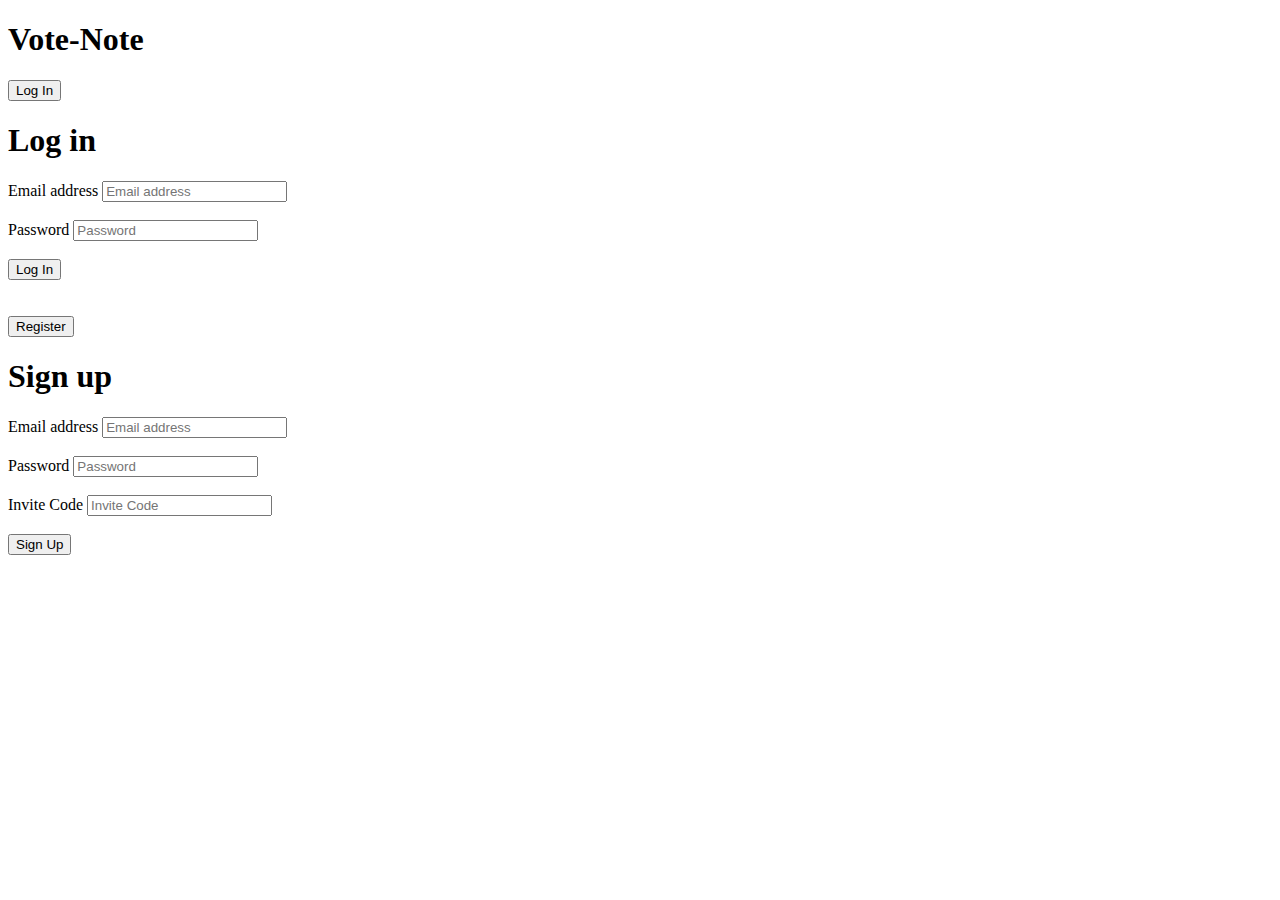
<file: lab2/index.html>
<!DOCTYPE html>
<html>
<body>

<h1>Vote-Note</h1>

<div>
  <button type="button">Log In</button>
  <h1>Log in</h1>
  <form action="/todo.html" method="get">
    <label for="email">Email address</label>
    <input type="text" id="email" name="email" placeholder="Email address"><br><br>
    <label for="email">Password</label>
    <input type="text" id="pass" name="pass" placeholder="Password"><br><br>
    <input type="submit" value="Log In">
  </form><br><br>

  <button type="button">Register</button>
  <h1>Sign up</h1>
  <form action="/todo.html" method="get">
    <label for="email">Email address</label>
    <input type="text" id="email" name="email" placeholder="Email address"><br><br>
    <label for="email">Password</label>
    <input type="text" id="pass" name="pass" placeholder="Password"><br><br>
    <label for="email">Invite Code</label>
    <input type="text" id="invite" name="invite" placeholder="Invite Code"><br><br>
    <input type="submit" value="Sign Up">
  </form>
</div>

</body>
</html>
</file>
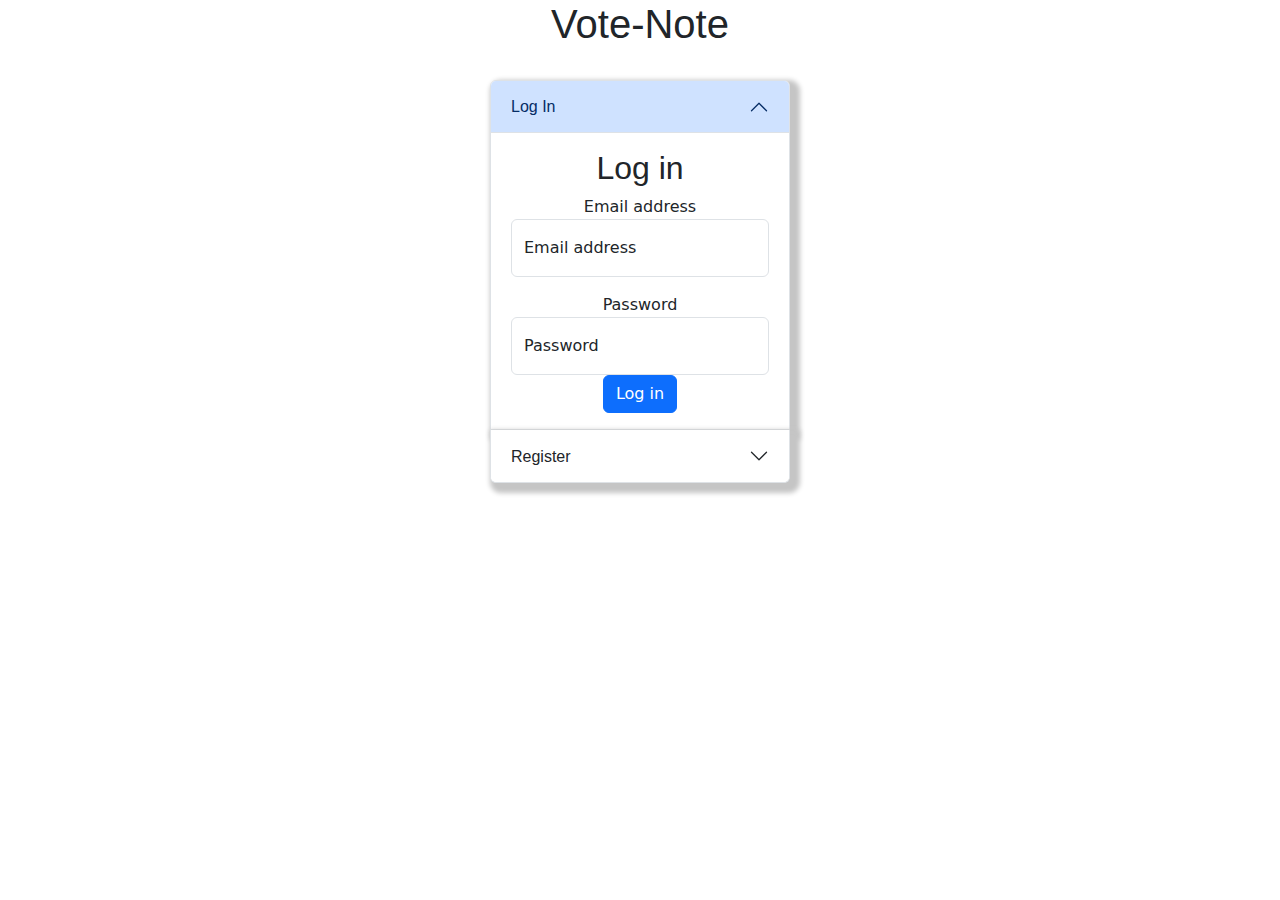
<file: lab3/index.html>
<!DOCTYPE html>
<html>
  <head>
    <link rel="stylesheet" href="https://cdn.jsdelivr.net/npm/bootstrap@5.3.8/dist/css/bootstrap.min.css">
    <link rel="stylesheet" href="css/style.css">
  </head>
  <body>

    <h1>Vote-Note</h1><br>

    <div class="accordion" id="accordionExample">
      <div class="accordion-item">
        <h2 class="accordion-header">
          <button class="accordion-button" type="button" data-bs-toggle="collapse" data-bs-target="#collapseOne" aria-expanded="true" aria-controls="collapseOne">
          Log In
          </button>
        </h2>
        <div id="collapseOne" class="accordion-collapse collapse show" data-bs-parent="#accordionExample">
          <div class="accordion-body">
            <h2>Log in</h2>
            <form action="/todo.html" method="get">
              <label for="email">Email address</label><br>
              <div class="form-floating mb-3">
                <input type="email" class="form-control" id="floatingInput" placeholder="name@example.com">
                <label for="floatingInput">Email address</label>
              </div>
              <label for="email">Password</label><br>
              <div class="form-floating">
                <input type="password" class="form-control" id="floatingPassword" placeholder="Password">
                <label for="floatingPassword">Password</label>
              </div>
              <button type="button" class="btn btn-primary">Log in</button>
            </form>
          </div>
        </div>
      </div>
      <div class="accordion-item">
        <h2 class="accordion-header">
          <button class="accordion-button collapsed" type="button" data-bs-toggle="collapse" data-bs-target="#collapseTwo" aria-expanded="false" aria-controls="collapseTwo">
            Register
          </button>
        </h2>
        <div id="collapseTwo" class="accordion-collapse collapse" data-bs-parent="#accordionExample">
          <div class="accordion-body">
            <h2>Sign up</h2>
            <form action="/todo.html" method="get">
              <label for="email">Email address</label><br>
              <input type="text" class="wider-text" id="email" name="email" placeholder="Email address"><br>
              <label for="email">Password</label><br>
              <input type="text" class="wider-text" id="pass" name="pass" placeholder="Password"><br>
              <label for="email">Invite Code</label><br>
              <input type="text" class="wider-text" id="invite" name="invite" placeholder="Invite Code"><br>
              <button type="button" class="btn btn-primary">Sign up</button>
            </form>
          </div>
        </div>
      </div>
    </div>
    <script src="https://cdn.jsdelivr.net/npm/bootstrap@5.3.8/dist/js/bootstrap.min.js"></script>
  </body>
</html>
</file>
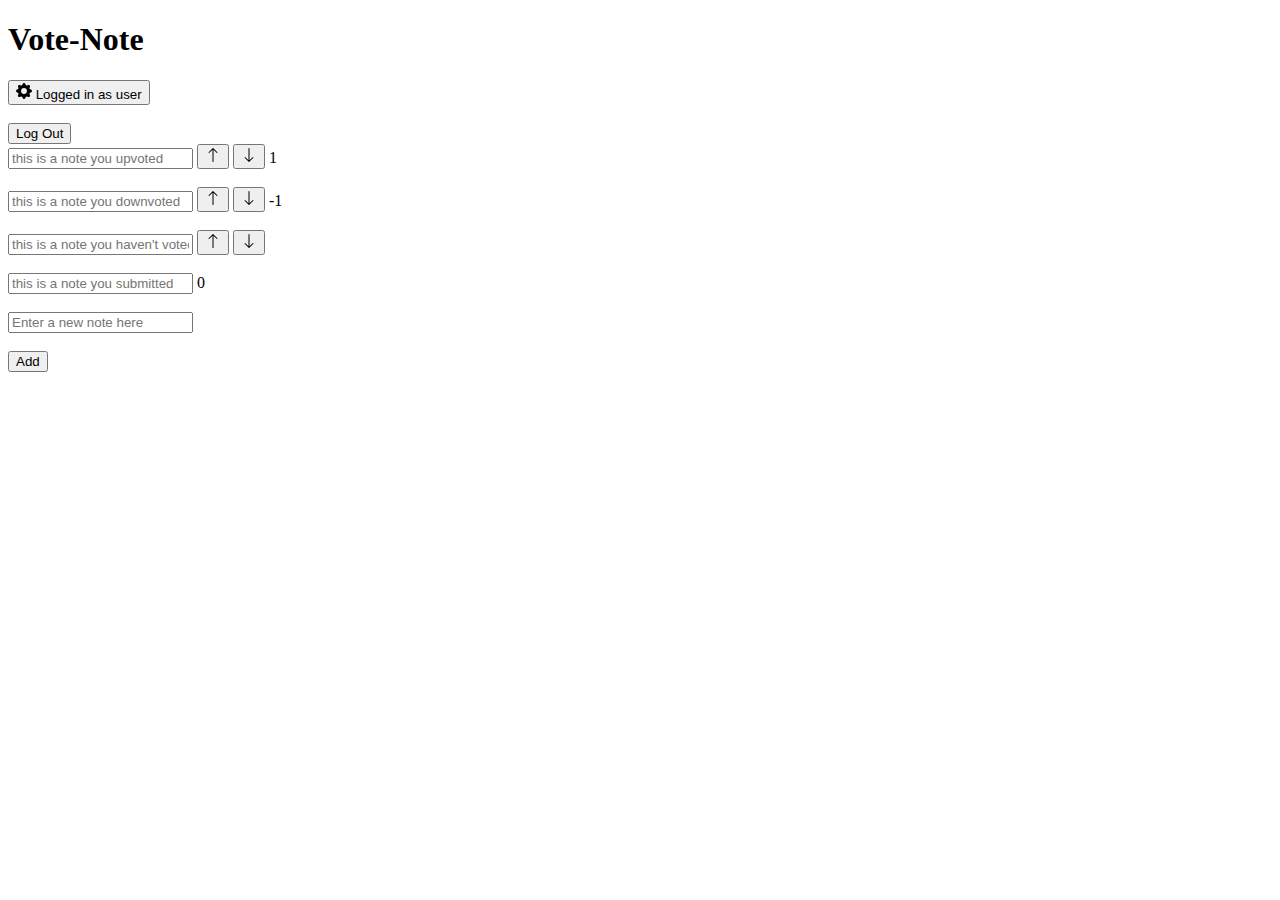
<file: lab2/todo.html>
<!DOCTYPE html>
<html>
<body>

<h1>Vote-Note</h1>
<div>
    <button type="button"><svg xmlns="http://www.w3.org/2000/svg" width="16" height="16" fill="currentColor" class="bi bi-gear-fill" viewBox="0 0 16 16">
  <path d="M9.405 1.05c-.413-1.4-2.397-1.4-2.81 0l-.1.34a1.464 1.464 0 0 1-2.105.872l-.31-.17c-1.283-.698-2.686.705-1.987 1.987l.169.311c.446.82.023 1.841-.872 2.105l-.34.1c-1.4.413-1.4 2.397 0 2.81l.34.1a1.464 1.464 0 0 1 .872 2.105l-.17.31c-.698 1.283.705 2.686 1.987 1.987l.311-.169a1.464 1.464 0 0 1 2.105.872l.1.34c.413 1.4 2.397 1.4 2.81 0l.1-.34a1.464 1.464 0 0 1 2.105-.872l.31.17c1.283.698 2.686-.705 1.987-1.987l-.169-.311a1.464 1.464 0 0 1 .872-2.105l.34-.1c1.4-.413 1.4-2.397 0-2.81l-.34-.1a1.464 1.464 0 0 1-.872-2.105l.17-.31c.698-1.283-.705-2.686-1.987-1.987l-.311.169a1.464 1.464 0 0 1-2.105-.872l-.1-.34zM8 10.93a2.929 2.929 0 1 1 0-5.86 2.929 2.929 0 0 1 0 5.858z"/>
</svg> Logged in as user</button><br><br>
    <button type="button">Log Out</button>
</div>

<div>
    <form action="/todo.html" method="get">
    <input type="text" id="upvoted" name="upvoted" placeholder="this is a note you upvoted">
    <button type="button"><svg xmlns="http://www.w3.org/2000/svg" width="16" height="16" fill="currentColor" class="bi bi-arrow-up" viewBox="0 0 16 16">
    <path fill-rule="evenodd" d="M8 15a.5.5 0 0 0 .5-.5V2.707l3.146 3.147a.5.5 0 0 0 .708-.708l-4-4a.5.5 0 0 0-.708 0l-4 4a.5.5 0 1 0 .708.708L7.5 2.707V14.5a.5.5 0 0 0 .5.5"/>
    </svg></button>
    <button type="button"><svg xmlns="http://www.w3.org/2000/svg" width="16" height="16" fill="currentColor" class="bi bi-arrow-down" viewBox="0 0 16 16">
    <path fill-rule="evenodd" d="M8 1a.5.5 0 0 1 .5.5v11.793l3.146-3.147a.5.5 0 0 1 .708.708l-4 4a.5.5 0 0 1-.708 0l-4-4a.5.5 0 0 1 .708-.708L7.5 13.293V1.5A.5.5 0 0 1 8 1"/>
    </svg></button> 1<br><br>
    <input type="text" id="downvoted" name="downvoted" placeholder="this is a note you downvoted">
    <button type="button"><svg xmlns="http://www.w3.org/2000/svg" width="16" height="16" fill="currentColor" class="bi bi-arrow-up" viewBox="0 0 16 16">
    <path fill-rule="evenodd" d="M8 15a.5.5 0 0 0 .5-.5V2.707l3.146 3.147a.5.5 0 0 0 .708-.708l-4-4a.5.5 0 0 0-.708 0l-4 4a.5.5 0 1 0 .708.708L7.5 2.707V14.5a.5.5 0 0 0 .5.5"/>
    </svg></button>
    <button type="button"><svg xmlns="http://www.w3.org/2000/svg" width="16" height="16" fill="currentColor" class="bi bi-arrow-down" viewBox="0 0 16 16">
    <path fill-rule="evenodd" d="M8 1a.5.5 0 0 1 .5.5v11.793l3.146-3.147a.5.5 0 0 1 .708.708l-4 4a.5.5 0 0 1-.708 0l-4-4a.5.5 0 0 1 .708-.708L7.5 13.293V1.5A.5.5 0 0 1 8 1"/>
    </svg></button> -1<br><br>
    <input type="text" id="novote" name="novote" placeholder="this is a note you haven't voted">
    <button type="button"><svg xmlns="http://www.w3.org/2000/svg" width="16" height="16" fill="currentColor" class="bi bi-arrow-up" viewBox="0 0 16 16">
    <path fill-rule="evenodd" d="M8 15a.5.5 0 0 0 .5-.5V2.707l3.146 3.147a.5.5 0 0 0 .708-.708l-4-4a.5.5 0 0 0-.708 0l-4 4a.5.5 0 1 0 .708.708L7.5 2.707V14.5a.5.5 0 0 0 .5.5"/>
    </svg></button>
    <button type="button"><svg xmlns="http://www.w3.org/2000/svg" width="16" height="16" fill="currentColor" class="bi bi-arrow-down" viewBox="0 0 16 16">
    <path fill-rule="evenodd" d="M8 1a.5.5 0 0 1 .5.5v11.793l3.146-3.147a.5.5 0 0 1 .708.708l-4 4a.5.5 0 0 1-.708 0l-4-4a.5.5 0 0 1 .708-.708L7.5 13.293V1.5A.5.5 0 0 1 8 1"/>
    </svg></button><br><br>
    <input type="text" id="note" name="note" placeholder="this is a note you submitted"> 0<br><br>
    <input type="text" id="new" name="new" placeholder="Enter a new note here"><br><br>
    <input type="submit" value="Add">
    </form>
</div>

</body>
</html>
</file>
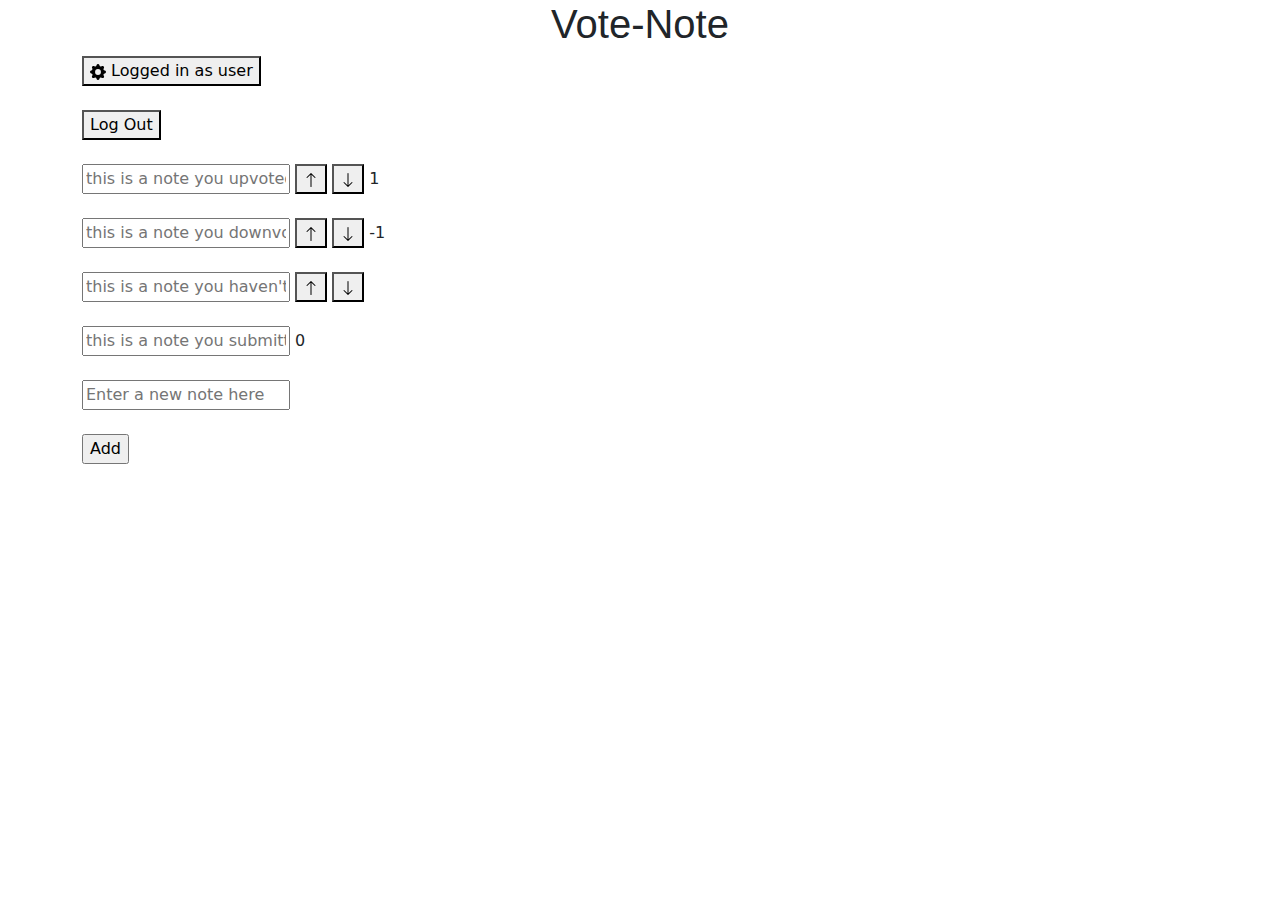
<file: lab3/todo.html>
<!DOCTYPE html>
<html>
    <head>
        <link rel="stylesheet" href="https://cdn.jsdelivr.net/npm/bootstrap@5.3.8/dist/css/bootstrap.min.css">
        <link rel="stylesheet" href="css/style.css">
    </head>

    <body>
            <h1>Vote-Note</h1>

        <div class="container">
            <button type="button"><svg xmlns="http://www.w3.org/2000/svg" width="16" height="16" fill="currentColor" class="bi bi-gear-fill" viewBox="0 0 16 16">
        <path d="M9.405 1.05c-.413-1.4-2.397-1.4-2.81 0l-.1.34a1.464 1.464 0 0 1-2.105.872l-.31-.17c-1.283-.698-2.686.705-1.987 1.987l.169.311c.446.82.023 1.841-.872 2.105l-.34.1c-1.4.413-1.4 2.397 0 2.81l.34.1a1.464 1.464 0 0 1 .872 2.105l-.17.31c-.698 1.283.705 2.686 1.987 1.987l.311-.169a1.464 1.464 0 0 1 2.105.872l.1.34c.413 1.4 2.397 1.4 2.81 0l.1-.34a1.464 1.464 0 0 1 2.105-.872l.31.17c1.283.698 2.686-.705 1.987-1.987l-.169-.311a1.464 1.464 0 0 1 .872-2.105l.34-.1c1.4-.413 1.4-2.397 0-2.81l-.34-.1a1.464 1.464 0 0 1-.872-2.105l.17-.31c.698-1.283-.705-2.686-1.987-1.987l-.311.169a1.464 1.464 0 0 1-2.105-.872l-.1-.34zM8 10.93a2.929 2.929 0 1 1 0-5.86 2.929 2.929 0 0 1 0 5.858z"/>
        </svg> Logged in as user</button><br><br>
            <button type="button">Log Out</button><br><br>
        </div>

        <div class="container">
            <form action="/todo.html" method="get">
            <input type="text" class="wider-text" id="upvoted" name="upvoted" placeholder="this is a note you upvoted">
            <button type="button"><svg xmlns="http://www.w3.org/2000/svg" width="16" height="16" fill="currentColor" class="bi bi-arrow-up" viewBox="0 0 16 16">
            <path fill-rule="evenodd" d="M8 15a.5.5 0 0 0 .5-.5V2.707l3.146 3.147a.5.5 0 0 0 .708-.708l-4-4a.5.5 0 0 0-.708 0l-4 4a.5.5 0 1 0 .708.708L7.5 2.707V14.5a.5.5 0 0 0 .5.5"/>
            </svg></button>
            <button type="button"><svg xmlns="http://www.w3.org/2000/svg" width="16" height="16" fill="currentColor" class="bi bi-arrow-down" viewBox="0 0 16 16">
            <path fill-rule="evenodd" d="M8 1a.5.5 0 0 1 .5.5v11.793l3.146-3.147a.5.5 0 0 1 .708.708l-4 4a.5.5 0 0 1-.708 0l-4-4a.5.5 0 0 1 .708-.708L7.5 13.293V1.5A.5.5 0 0 1 8 1"/>
            </svg></button> 1<br><br>
            <input type="text" class="wider-text" id="downvoted" name="downvoted" placeholder="this is a note you downvoted">
            <button type="button"><svg xmlns="http://www.w3.org/2000/svg" width="16" height="16" fill="currentColor" class="bi bi-arrow-up" viewBox="0 0 16 16">
            <path fill-rule="evenodd" d="M8 15a.5.5 0 0 0 .5-.5V2.707l3.146 3.147a.5.5 0 0 0 .708-.708l-4-4a.5.5 0 0 0-.708 0l-4 4a.5.5 0 1 0 .708.708L7.5 2.707V14.5a.5.5 0 0 0 .5.5"/>
            </svg></button>
            <button type="button"><svg xmlns="http://www.w3.org/2000/svg" width="16" height="16" fill="currentColor" class="bi bi-arrow-down" viewBox="0 0 16 16">
            <path fill-rule="evenodd" d="M8 1a.5.5 0 0 1 .5.5v11.793l3.146-3.147a.5.5 0 0 1 .708.708l-4 4a.5.5 0 0 1-.708 0l-4-4a.5.5 0 0 1 .708-.708L7.5 13.293V1.5A.5.5 0 0 1 8 1"/>
            </svg></button> -1<br><br>
            <input type="text" class="wider-text" id="novote" name="novote" placeholder="this is a note you haven't voted">
            <button type="button"><svg xmlns="http://www.w3.org/2000/svg" width="16" height="16" fill="currentColor" class="bi bi-arrow-up" viewBox="0 0 16 16">
            <path fill-rule="evenodd" d="M8 15a.5.5 0 0 0 .5-.5V2.707l3.146 3.147a.5.5 0 0 0 .708-.708l-4-4a.5.5 0 0 0-.708 0l-4 4a.5.5 0 1 0 .708.708L7.5 2.707V14.5a.5.5 0 0 0 .5.5"/>
            </svg></button>
            <button type="button"><svg xmlns="http://www.w3.org/2000/svg" width="16" height="16" fill="currentColor" class="bi bi-arrow-down" viewBox="0 0 16 16">
            <path fill-rule="evenodd" d="M8 1a.5.5 0 0 1 .5.5v11.793l3.146-3.147a.5.5 0 0 1 .708.708l-4 4a.5.5 0 0 1-.708 0l-4-4a.5.5 0 0 1 .708-.708L7.5 13.293V1.5A.5.5 0 0 1 8 1"/>
            </svg></button><br><br>
            <input type="text" class="wider-text" id="note" name="note" placeholder="this is a note you submitted"> 0<br><br>
            <input type="text" class="wider-text" id="new" name="new" placeholder="Enter a new note here"><br><br>
            <input type="submit" value="Add">
            </form>
        </div>
        <script src="https://cdn.jsdelivr.net/npm/bootstrap@5.3.8/dist/js/bootstrap.min.js"></script>
    </body>
</html>
</file>
<file: lab3/css/style.css>
.accordion-item {
    margin: auto;
    text-align : center;
    width: 300px;
    border-radius: 5;
    box-shadow: 5px 5px 5px 5px rgb(197, 197, 197);
}

h1, h2 {
    text-align: center;
    font-family:Arial, Helvetica, sans-serif;
}

.form-control {
    height: 1px;
}
</file>
